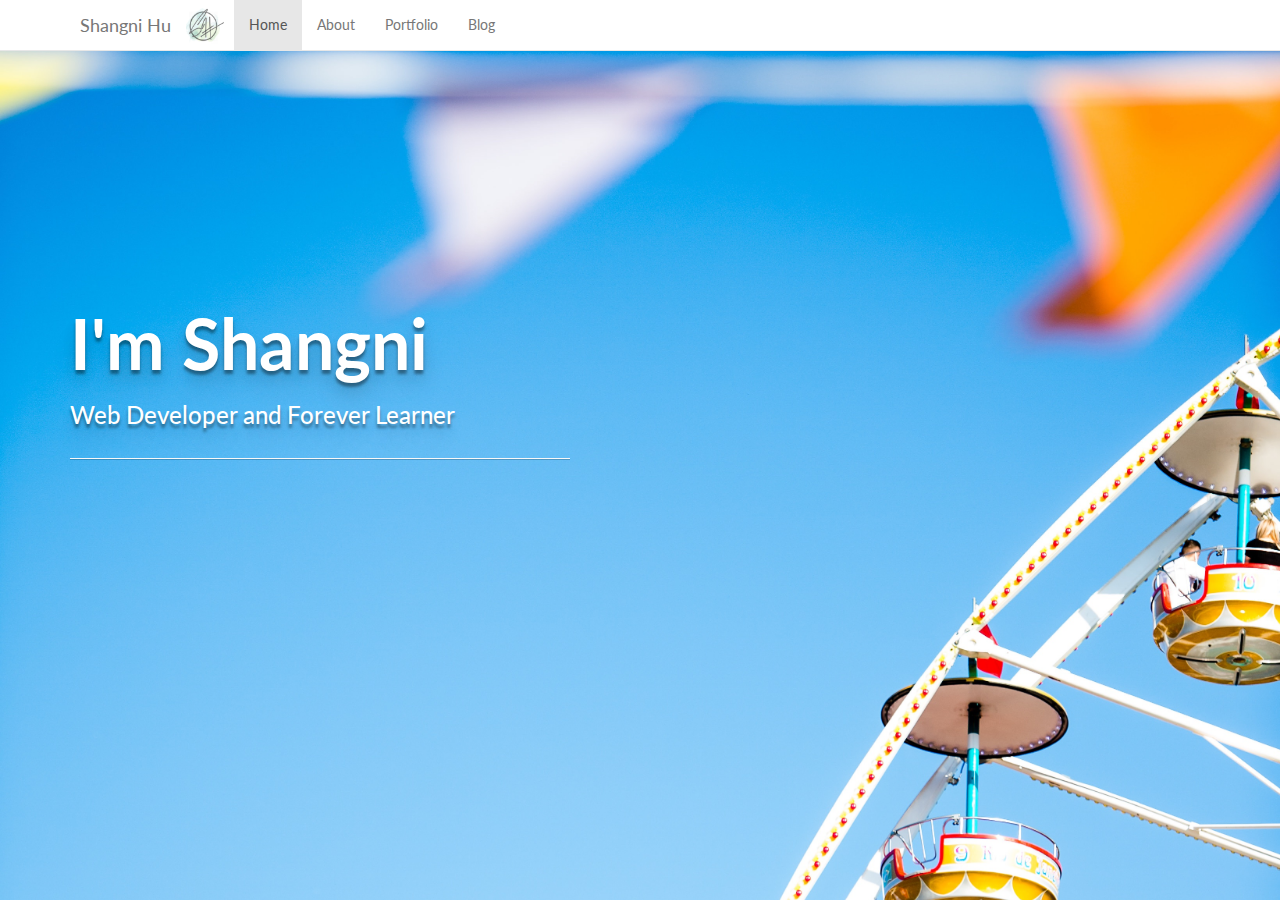
<file: index.html>
<!DOCTYPE html>

<html>
<head>

	<title>Shangni Hu</title>

	<link href="https://fonts.googleapis.com/css?family=Lato:400,700" rel="stylesheet"><!--font Lato-->

	<link rel="stylesheet" href="https://maxcdn.bootstrapcdn.com/bootstrap/3.3.7/css/bootstrap.min.css"> <!--Bootstrap-->

	<link href="https://maxcdn.bootstrapcdn.com/font-awesome/4.6.3/css/font-awesome.min.css" rel="stylesheet" integrity="sha384-T8Gy5hrqNKT+hzMclPo118YTQO6cYprQmhrYwIiQ/3axmI1hQomh7Ud2hPOy8SP1" crossorigin="anonymous"><!--Font Awesome-->

	<link rel="stylesheet" type="text/css" href="css/index.css"> <!--CSS-->

	<meta name="viewport" content="width=device-width, initial-scale=1">

	<link rel="icon" href="images/logo.png"/><!--favicon-->

</head>

<body>

<div class="container">
	<nav class="navbar navbar-default navbar-fixed-top">

			<div class="container">
				<div class="navbar-header">

					<button type="button" class="navbar-toggle collapsed" data-toggle="collapse" data-target="#bs-nav-demo" aria-expanded="false">
						<span class="sr-only">Toggle navigation</span>
						<span class="icon-bar"></span>
						<span class="icon-bar"></span>
						<span class="icon-bar"></span>
					 </button>

					<a href="index.html" class="navbar-brand"><div><p id="name">Shangni Hu</p></div></a>

				</div><!--navbar-header-->

				<div class="collapse navbar-collapse" id="bs-nav-demo">
					<ul class="nav navbar-nav">
						<li><img id="logo" src="images/logo.png"></li><!--logo-->
						<li class="active"><a href="index.html">Home</a></li>
						<li><a href="about.html">About</a></li>
						<li><a href="portfolio.html">Portfolio</a></li>
						<li><a href="https://shangnihu.com">Blog</a></li>
					</ul>

					<ul class="nav navbar-nav navbar-right">
							<li class="github"><a href="https://github.com/hushangni" data-toggle="tooltip" title="Github"><i class="fa fa-github fa-lg"></i></a></li>
					        <li class="facebook"><a href="https://www.facebook.com/shangni.hu" data-toggle="tooltip" title="Facebook"><i class="fa fa-facebook fa-lg"></i></a></li>
					        <li class="twitter"><a href="https://twitter.com/shangnihu" data-toggle="tooltip" title="Twitter"><i class="fa fa-twitter fa-lg"></i></a></li>
					        <li class="instagram"><a href="https://www.instagram.com/shangnihu/" data-toggle="tooltip" title="Instagram"><i class="fa fa-instagram fa-lg"></i></a></li>
					        <li class="linkedin"><a href="https://www.linkedin.com/in/shangni-hu-38273a9b/" data-toggle="tooltip" title="LinkedIn"><i class="fa fa-linkedin fa-lg"></i></a></li>
					</ul>

				</div>
			</div><!--container-->

	</nav>
</div><!--container-->

<div class="container">
	<div class="row">
		<div class="col-lg-12">
			<div id="centerContent">
				<h1>I'm Shangni</h1>
				<h3>Web Developer and Forever Learner</h3>
				<hr>
			</div>
		</div><!--col-lg-12-->
	</div><!--row-->
</div> <!--container-->


<script src="https://code.jquery.com/jquery-3.2.1.min.js" integrity="sha256-hwg4gsxgFZhOsEEamdOYGBf13FyQuiTwlAQgxVSNgt4=" crossorigin="anonymous"></script>
<script src="https://maxcdn.bootstrapcdn.com/bootstrap/3.3.7/js/bootstrap.min.js" integrity="sha384-Tc5IQib027qvyjSMfHjOMaLkfuWVxZxUPnCJA7l2mCWNIpG9mGCD8wGNIcPD7Txa" crossorigin="anonymous"></script>

</body>

</html>
</file>
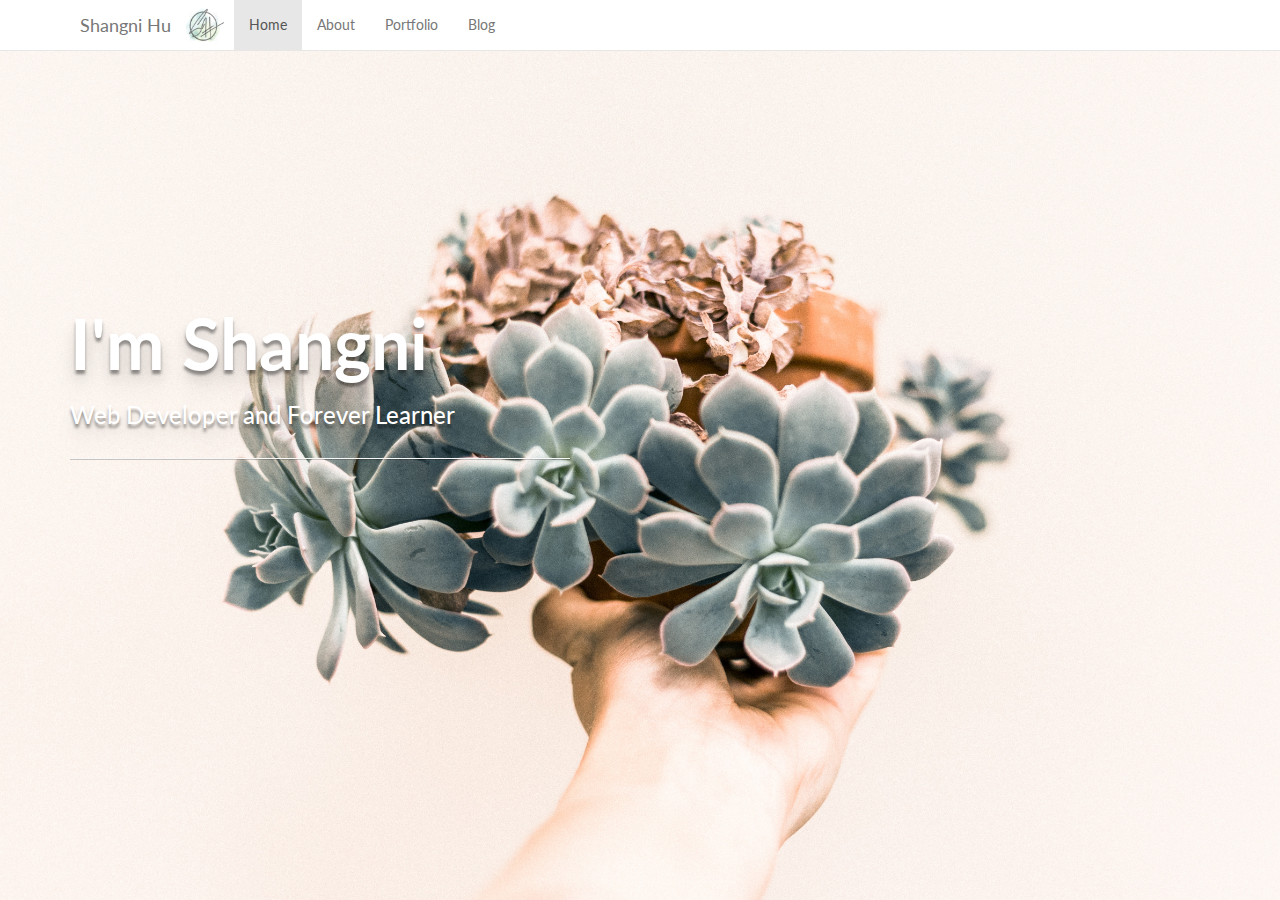
<file: about.html>
<!DOCTYPE html>

<html>
<head>

	<title>Shangni Hu</title>

	<link href="https://fonts.googleapis.com/css?family=Lato:400,700" rel="stylesheet"><!--font Lato-->

	<link rel="stylesheet" href="https://maxcdn.bootstrapcdn.com/bootstrap/3.3.7/css/bootstrap.min.css"> <!--Bootstrap-->

	<link href="https://maxcdn.bootstrapcdn.com/font-awesome/4.6.3/css/font-awesome.min.css" rel="stylesheet" integrity="sha384-T8Gy5hrqNKT+hzMclPo118YTQO6cYprQmhrYwIiQ/3axmI1hQomh7Ud2hPOy8SP1" crossorigin="anonymous"><!--Font Awesome-->

	<link rel="stylesheet" type="text/css" href="css/about.css"> <!--CSS-->

	<meta name="viewport" content="width=device-width, initial-scale=1">

	<link rel="icon" href="images/logo.png"/><!--favicon-->

</head>

<body>

<div class="container">
	<nav class="navbar navbar-default navbar-fixed-top">

			<div class="container">
				<div class="navbar-header">

					<button type="button" class="navbar-toggle collapsed" data-toggle="collapse" data-target="#bs-nav-demo" aria-expanded="false">
						<span class="sr-only">Toggle navigation</span>
						<span class="icon-bar"></span>
						<span class="icon-bar"></span>
						<span class="icon-bar"></span>
					 </button>

					<a href="index.html" class="navbar-brand"><div><p id="name">Shangni Hu</p></div></a>

				</div><!--navbar-header-->

				<div class="collapse navbar-collapse" id="bs-nav-demo">
					<ul class="nav navbar-nav">
						<li><img id="logo" src="images/logo.png"></li><!--logo-->
						<li class="active"><a href="index.html">Home</a></li>
						<li><a href="about.html">About</a></li>
						<li><a href="portfolio.html">Portfolio</a></li>
						<li><a href="https://shangnihu.com">Blog</a></li>
					</ul>

					<ul class="nav navbar-nav navbar-right">
							<li class="github"><a href="https://github.com/hushangni" data-toggle="tooltip" title="Github"><i class="fa fa-github fa-lg"></i></a></li>
					        <li class="facebook"><a href="https://www.facebook.com/shangni.hu" data-toggle="tooltip" title="Facebook"><i class="fa fa-facebook fa-lg"></i></a></li>
					        <li class="twitter"><a href="https://twitter.com/shangnihu" data-toggle="tooltip" title="Twitter"><i class="fa fa-twitter fa-lg"></i></a></li>
					        <li class="instagram"><a href="https://www.instagram.com/shangnihu/" data-toggle="tooltip" title="Instagram"><i class="fa fa-instagram fa-lg"></i></a></li>
					        <li class="linkedin"><a href="https://www.linkedin.com/in/shangni-hu-38273a9b/" data-toggle="tooltip" title="LinkedIn"><i class="fa fa-linkedin fa-lg"></i></a></li>
					</ul>

				</div>
			</div><!--container-->

	</nav>
</div><!--container-->

<div class="container">
	<div class="row">
		<div class="col-lg-12">
			<div id="centerContent">
				<h1>I'm Shangni</h1>
				<h3>Web Developer and Forever Learner</h3>
				<hr>
			</div>
		</div><!--col-lg-12-->
	</div><!--row-->
</div> <!--container-->


<script src="https://code.jquery.com/jquery-3.2.1.min.js" integrity="sha256-hwg4gsxgFZhOsEEamdOYGBf13FyQuiTwlAQgxVSNgt4=" crossorigin="anonymous"></script>
<script src="https://maxcdn.bootstrapcdn.com/bootstrap/3.3.7/js/bootstrap.min.js" integrity="sha384-Tc5IQib027qvyjSMfHjOMaLkfuWVxZxUPnCJA7l2mCWNIpG9mGCD8wGNIcPD7Txa" crossorigin="anonymous"></script>

</body>

</html>
</file>
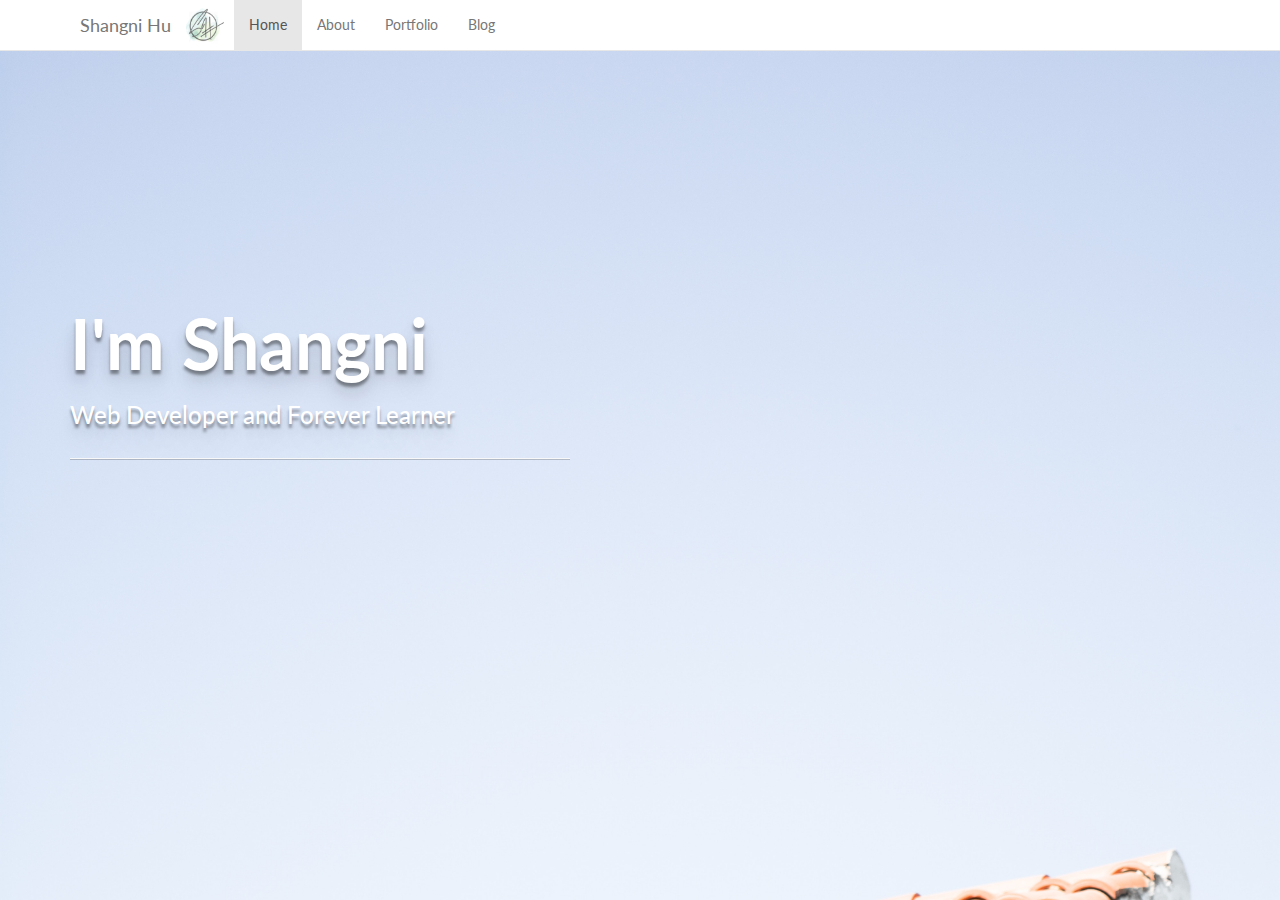
<file: portfolio.html>
<!DOCTYPE html>

<html>
<head>

	<title>Shangni Hu</title>

	<link href="https://fonts.googleapis.com/css?family=Lato:400,700" rel="stylesheet"><!--font Lato-->

	<link rel="stylesheet" href="https://maxcdn.bootstrapcdn.com/bootstrap/3.3.7/css/bootstrap.min.css"> <!--Bootstrap-->

	<link href="https://maxcdn.bootstrapcdn.com/font-awesome/4.6.3/css/font-awesome.min.css" rel="stylesheet" integrity="sha384-T8Gy5hrqNKT+hzMclPo118YTQO6cYprQmhrYwIiQ/3axmI1hQomh7Ud2hPOy8SP1" crossorigin="anonymous"><!--Font Awesome-->

	<link rel="stylesheet" type="text/css" href="css/portfolio.css"> <!--CSS-->

	<meta name="viewport" content="width=device-width, initial-scale=1">

	<link rel="icon" href="images/logo.png"/><!--favicon-->

</head>

<body>

<div class="container">
	<nav class="navbar navbar-default navbar-fixed-top">

			<div class="container">
				<div class="navbar-header">

					<button type="button" class="navbar-toggle collapsed" data-toggle="collapse" data-target="#bs-nav-demo" aria-expanded="false">
						<span class="sr-only">Toggle navigation</span>
						<span class="icon-bar"></span>
						<span class="icon-bar"></span>
						<span class="icon-bar"></span>
					 </button>

					<a href="index.html" class="navbar-brand"><div><p id="name">Shangni Hu</p></div></a>

				</div><!--navbar-header-->

				<div class="collapse navbar-collapse" id="bs-nav-demo">
					<ul class="nav navbar-nav">
						<li><img id="logo" src="images/logo.png"></li><!--logo-->
						<li class="active"><a href="index.html">Home</a></li>
						<li><a href="about.html">About</a></li>
						<li><a href="portfolio.html">Portfolio</a></li>
						<li><a href="https://shangnihu.com">Blog</a></li>
					</ul>

					<ul class="nav navbar-nav navbar-right">
							<li class="github"><a href="https://github.com/hushangni" data-toggle="tooltip" title="Github"><i class="fa fa-github fa-lg"></i></a></li>
					        <li class="facebook"><a href="https://www.facebook.com/shangni.hu" data-toggle="tooltip" title="Facebook"><i class="fa fa-facebook fa-lg"></i></a></li>
					        <li class="twitter"><a href="https://twitter.com/shangnihu" data-toggle="tooltip" title="Twitter"><i class="fa fa-twitter fa-lg"></i></a></li>
					        <li class="instagram"><a href="https://www.instagram.com/shangnihu/" data-toggle="tooltip" title="Instagram"><i class="fa fa-instagram fa-lg"></i></a></li>
					        <li class="linkedin"><a href="https://www.linkedin.com/in/shangni-hu-38273a9b/" data-toggle="tooltip" title="LinkedIn"><i class="fa fa-linkedin fa-lg"></i></a></li>
					</ul>

				</div>
			</div><!--container-->

	</nav>
</div><!--container-->

<div class="container">
	<div class="row">
		<div class="col-lg-12">
			<div id="centerContent">
				<h1>I'm Shangni</h1>
				<h3>Web Developer and Forever Learner</h3>
				<hr>
			</div>
		</div><!--col-lg-12-->
	</div><!--row-->
</div> <!--container-->


<script src="https://code.jquery.com/jquery-3.2.1.min.js" integrity="sha256-hwg4gsxgFZhOsEEamdOYGBf13FyQuiTwlAQgxVSNgt4=" crossorigin="anonymous"></script>
<script src="https://maxcdn.bootstrapcdn.com/bootstrap/3.3.7/js/bootstrap.min.js" integrity="sha384-Tc5IQib027qvyjSMfHjOMaLkfuWVxZxUPnCJA7l2mCWNIpG9mGCD8wGNIcPD7Txa" crossorigin="anonymous"></script>

</body>

</html>
</file>
<file: css/index.css>
html {
	height: 100%;
}

#centerContent {
	text-align: left;
	padding-top: 25%;
	text-shadow: 0px 4px 3px rgba(0,0,0,0.4),
			 0px 8px 13px rgba(0,0,0,0.1),
			 0px 18px 23px rgba(0,0,0,0.1);
}

body{
	background: url(../images/ferris.jpg);
	background-size: cover;
	font-family: Lato;
}

h1, h3{
	color: white;
}

h1 {
	font-weight: 700;
	font-size: 5em;
}

hr{
	float: left;
	width: 500px;
	border-top: 1px solid #f8f8f8;
	border-bottom: 1px solid rgba(0,0,0,0.2);
}

#logo{
	margin-top: 8px;
	padding: 0;
	height: 36px;
	width: 38px;
	float: left;
	margin-right: 10px;
}

#name{
	float: right;
	padding-left: 10px;
}

.navbar{
	background-color: white;
}

.fa {
    color: #c1c1c1;
}

.nav > li.github > a:hover {
	background: #24292E !important;
}

.nav > li.facebook > a:hover {
    background: #3b5998 !important;
}

.nav > li.twitter > a:hover {
    background: #55acee !important;
}

.nav > li.instagram > a:hover {
    background: #405de6;
    background: -webkit-linear-gradient(left top, #405de6, #833ab4, #fd1d1d, #f56040, #fcaf45);
    background: -o-linear-gradient(bottom right, #405de6, #833ab4, #fd1d1d, #f56040, #fcaf45);
    background: -moz-linear-gradient(bottom right, #405de6, #833ab4, #fd1d1d, #f56040, #fcaf45);
    background: linear-gradient(to bottom right, #405de6, #833ab4, #fd1d1d, #f56040, #fcaf45);
}


.nav > li.linkedin > a:hover {
    background: #0077b5 !important;
}

.nav.navbar-nav.navbar-right >li > a{
	margin-top: 5px;
	padding-top: 10px;
	padding-bottom: 10px;
}
.navbar-nav > li > a {
}
</file>
<file: css/about.css>
html {
	height: 100%;
}

#centerContent {
	text-align: left;
	padding-top: 25%;
	text-shadow: 0px 4px 3px rgba(0,0,0,0.4),
			 0px 8px 13px rgba(0,0,0,0.1),
			 0px 18px 23px rgba(0,0,0,0.1);
}

body{
	background: url(../images/succulent.jpg);
	background-size: cover;
	font-family: Lato;
}

h1, h3{
	color: white;
}

h1 {
	font-weight: 700;
	font-size: 5em;
}

hr{
	float: left;
	width: 500px;
	border-top: 1px solid #f8f8f8;
	border-bottom: 1px solid rgba(0,0,0,0.2);
}

#logo{
	margin-top: 8px;
	padding: 0;
	height: 36px;
	width: 38px;
	float: left;
	margin-right: 10px;
}

#name{
	float: right;
	padding-left: 10px;
}

.navbar{
	background-color: white;
}

.fa {
    color: #c1c1c1;
}

.nav > li.github > a:hover {
	background: #24292E !important;
}

.nav > li.facebook > a:hover {
    background: #3b5998 !important;
}

.nav > li.twitter > a:hover {
    background: #55acee !important;
}

.nav > li.instagram > a:hover {
    background: #405de6;
    background: -webkit-linear-gradient(left top, #405de6, #833ab4, #fd1d1d, #f56040, #fcaf45);
    background: -o-linear-gradient(bottom right, #405de6, #833ab4, #fd1d1d, #f56040, #fcaf45);
    background: -moz-linear-gradient(bottom right, #405de6, #833ab4, #fd1d1d, #f56040, #fcaf45);
    background: linear-gradient(to bottom right, #405de6, #833ab4, #fd1d1d, #f56040, #fcaf45);
}


.nav > li.linkedin > a:hover {
    background: #0077b5 !important;
}

.nav.navbar-nav.navbar-right >li > a{
	margin-top: 5px;
	padding-top: 10px;
	padding-bottom: 10px;
}
.navbar-nav > li > a {
}
</file>
<file: css/portfolio.css>
html {
	height: 100%;
}

#centerContent {
	text-align: left;
	padding-top: 25%;
	text-shadow: 0px 4px 3px rgba(0,0,0,0.4),
			 0px 8px 13px rgba(0,0,0,0.1),
			 0px 18px 23px rgba(0,0,0,0.1);
}

body{
	background: url(../images/rooftop.jpg);
	background-size: cover;
	font-family: Lato;
}

h1, h3{
	color: white;
}

h1 {
	font-weight: 700;
	font-size: 5em;
}

hr{
	float: left;
	width: 500px;
	border-top: 1px solid #f8f8f8;
	border-bottom: 1px solid rgba(0,0,0,0.2);
}

#logo{
	margin-top: 8px;
	padding: 0;
	height: 36px;
	width: 38px;
	float: left;
	margin-right: 10px;
}

#name{
	float: right;
	padding-left: 10px;
}

.navbar{
	background-color: white;
}

.fa {
    color: #c1c1c1;
}

.nav > li.github > a:hover {
	background: #24292E !important;
}

.nav > li.facebook > a:hover {
    background: #3b5998 !important;
}

.nav > li.twitter > a:hover {
    background: #55acee !important;
}

.nav > li.instagram > a:hover {
    background: #405de6;
    background: -webkit-linear-gradient(left top, #405de6, #833ab4, #fd1d1d, #f56040, #fcaf45);
    background: -o-linear-gradient(bottom right, #405de6, #833ab4, #fd1d1d, #f56040, #fcaf45);
    background: -moz-linear-gradient(bottom right, #405de6, #833ab4, #fd1d1d, #f56040, #fcaf45);
    background: linear-gradient(to bottom right, #405de6, #833ab4, #fd1d1d, #f56040, #fcaf45);
}


.nav > li.linkedin > a:hover {
    background: #0077b5 !important;
}

.nav.navbar-nav.navbar-right >li > a{
	margin-top: 5px;
	padding-top: 10px;
	padding-bottom: 10px;
}
.navbar-nav > li > a {
}
</file>
